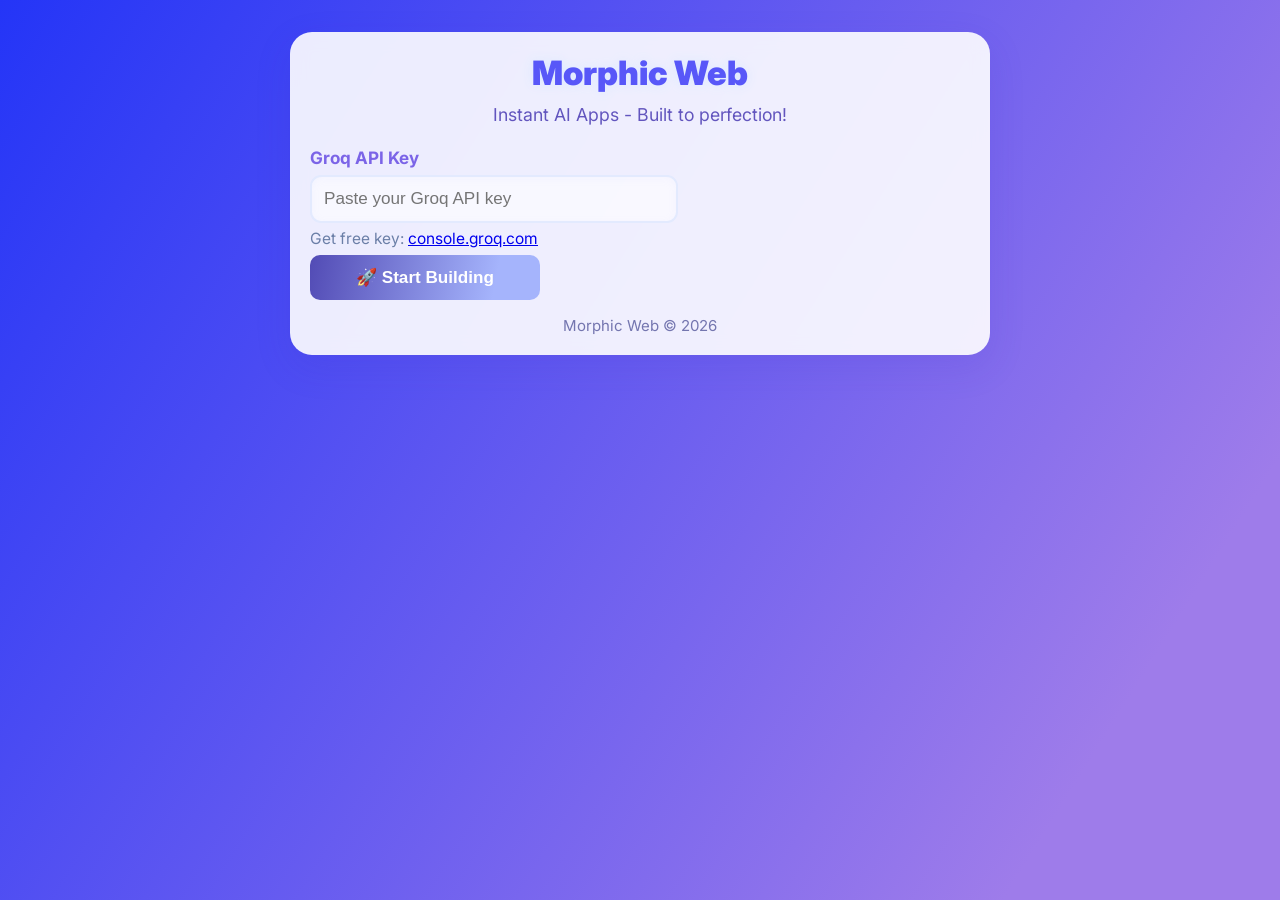
<file: index.html>
<!-- index.html -->
<!DOCTYPE html>
<html lang="en">
<head>
  <meta charset="UTF-8">
  <meta name="viewport" content="width=device-width,initial-scale=1.0,viewport-fit=cover">
  <title>Morphic Web — Instant AI Apps</title>
  <link href="https://fonts.googleapis.com/css2?family=Inter:wght@400;700;900&display=swap" rel="stylesheet">
  <link rel="stylesheet" href="styles.css">
</head>
<body>
<div class="container">
  <div class="header">
    <div class="logo">Morphic Web</div>
    <div class="slogan">Instant AI Apps - Built to perfection!</div>
  </div>
  <div class="setup-card" id="setupCard">
    <form onsubmit="event.preventDefault(); initializeExperience();">
      <div class="api-input-group">
        <label for="apiKey">Groq API Key</label>
        <input type="password" id="apiKey" required autocomplete="off" placeholder="Paste your Groq API key">
        <small>Get free key: <a href="https://console.groq.com/" target="_blank">console.groq.com</a></small>
      </div>
      <button type="submit" class="start-btn">🚀 Start Building</button>
    </form>
  </div>
  <div style="display:none" class="interaction-zone" id="interactionZone">
    <div class="examples">
      <div class="examples-title">Try these:</div>
      <div class="examples-list">
        <button type="button" class="example-btn" onclick="useExamplePrompt('AI assistant chatbot with message history, typing indicator, and error handling')">AI Assistant Chatbot</button>
        <button type="button" class="example-btn" onclick="useExamplePrompt('Premium calculator with history, memory (M+, M-, MR, MC), keyboard support, and dark mode toggle')">Premium Calculator</button>
        <button type="button" class="example-btn" onclick="useExamplePrompt('Todo app with drag-and-drop, priorities, search, filters, and local storage persistence')">Todo Pro</button>
        <button type="button" class="example-btn" onclick="useExamplePrompt('Real-time Markdown editor with live preview, autosave, and export to HTML/Markdown')">Markdown Editor</button>
        <button type="button" class="example-btn" onclick="useExamplePrompt('Personal finance dashboard with budgets, charts, and monthly summaries (no backend)')">Finance Dashboard</button>
        <button type="button" class="example-btn" onclick="useExamplePrompt('Flashcard trainer with spaced repetition scheduling and progress stats')">Flashcard Trainer</button>
        <button type="button" class="example-btn" onclick="useExamplePrompt('Recipe finder UI that fetches from an API proxy, with filters and favorites (stub fetch if needed)')">Recipe Finder</button>
        <button type="button" class="example-btn" onclick="useExamplePrompt('AI code reviewer that takes pasted code and returns annotated suggestions using the selected model')">AI Code Reviewer</button>
      </div>
    </div>
    <div class="model-select">
      <label for="modelSelect">Groq Model</label>
      <select id="modelSelect" disabled>
        <option>Loading models...</option>
      </select>
    </div>
    <div class="stats">
      <div class="stat-card"><h3 id="interactionCount">0</h3><p>Apps Built</p></div>
      <div class="stat-card"><h3 id="elementsCreated">0</h3><p>Components</p></div>
      <div class="stat-card"><h3 id="adaptations">0</h3><p>Live Apps</p></div>
    </div>
    <div class="user-input-area">
      <textarea id="userIntent" placeholder="Describe any app: game, calculator, todo list, AI assistant... I'll build it instantly!"></textarea>
      <button type="button" onclick="generateInterface()" class="generate-btn">✨ Build App</button>
    </div>
    <div class="generated-content" id="generatedContent">
      <p style="color:#68a;text-align:center;">Your app appears here instantly!</p>
    </div>
    <div class="history-log" id="historyLog"></div>
  </div>
  <div class="branding">Morphic Web &copy; 2026</div>
</div>
<script type="module" src="app.js"></script>
</body>
</html>
</file>
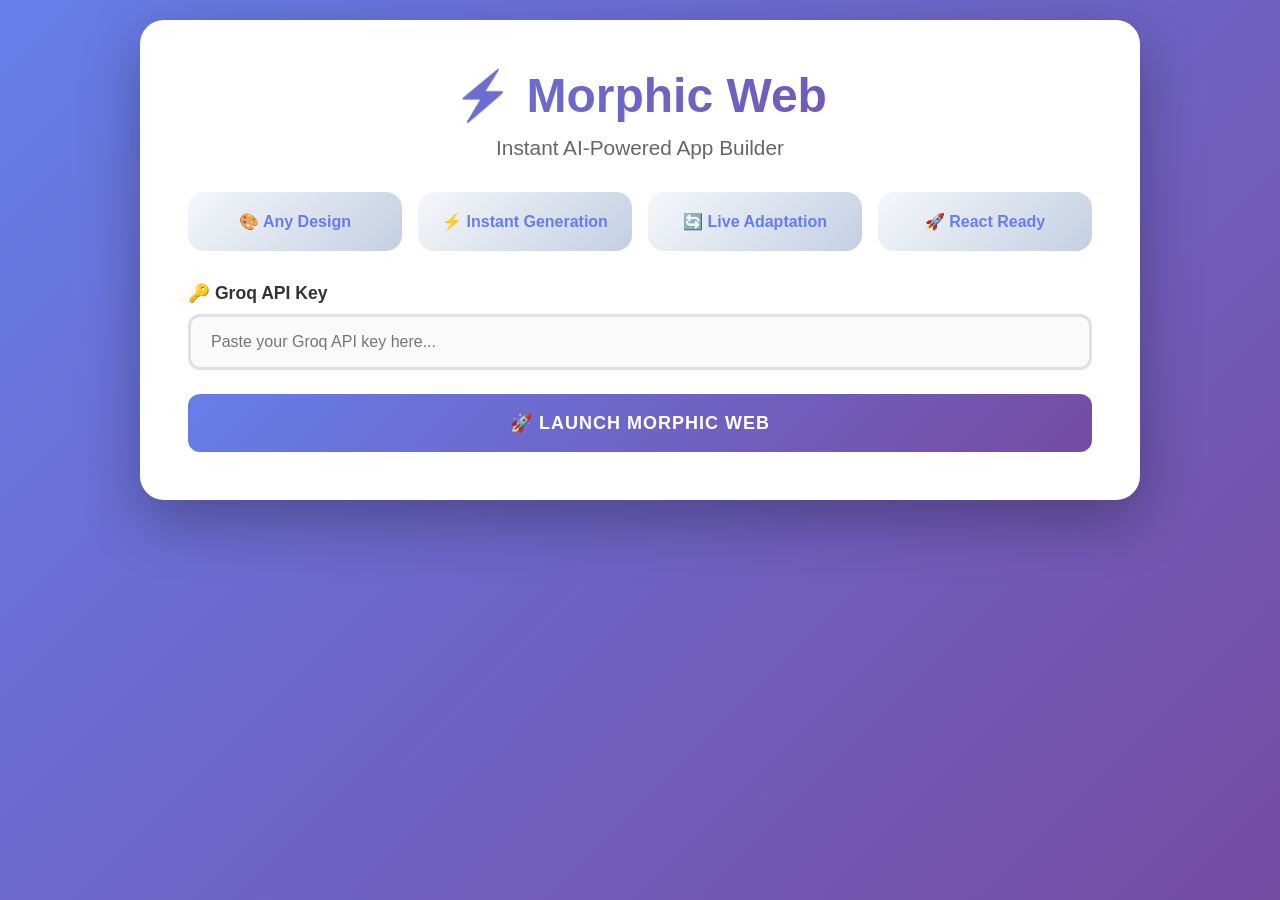
<file: generation.html>
<!DOCTYPE html>
<html lang="en">
<head>
  <meta charset="UTF-8">
  <meta name="viewport" content="width=device-width, initial-scale=1.0">
  <title>⚡ Morphic Web - Instant AI App Builder</title>
  <style>
    * { margin: 0; padding: 0; box-sizing: border-box; }
    
    body {
      font-family: -apple-system, BlinkMacSystemFont, 'Segoe UI', Roboto, sans-serif;
      background: linear-gradient(135deg, #667eea 0%, #764ba2 100%);
      min-height: 100vh;
      padding: 20px;
      color: #333;
    }
    
    .container {
      max-width: 1000px;
      margin: 0 auto;
    }
    
    .setup-card, .interaction-zone {
      background: white;
      border-radius: 24px;
      padding: 48px;
      box-shadow: 0 20px 60px rgba(0,0,0,0.3);
      margin-bottom: 24px;
    }
    
    .interaction-zone { display: none; }
    
    h1 {
      background: linear-gradient(135deg, #667eea 0%, #764ba2 100%);
      -webkit-background-clip: text;
      -webkit-text-fill-color: transparent;
      background-clip: text;
      font-size: 3em;
      font-weight: 800;
      text-align: center;
      margin-bottom: 12px;
    }
    
    .tagline {
      text-align: center;
      font-size: 1.3em;
      color: #666;
      margin-bottom: 32px;
      font-weight: 500;
    }
    
    .feature-grid {
      display: grid;
      grid-template-columns: repeat(auto-fit, minmax(200px, 1fr));
      gap: 16px;
      margin-bottom: 32px;
    }
    
    .feature-item {
      background: linear-gradient(135deg, #f5f7fa 0%, #c3cfe2 100%);
      padding: 20px;
      border-radius: 16px;
      text-align: center;
      font-weight: 600;
      color: #667eea;
    }
    
    .input-group {
      margin-bottom: 24px;
    }
    
    label {
      display: block;
      margin-bottom: 10px;
      font-weight: 700;
      font-size: 1.1em;
      color: #333;
    }
    
    input[type="text"], input[type="password"], textarea {
      width: 100%;
      padding: 16px 20px;
      border: 3px solid #e0e0e0;
      border-radius: 12px;
      font-size: 16px;
      font-family: inherit;
      transition: all 0.3s ease;
      background: #fafafa;
    }
    
    input:focus, textarea:focus {
      outline: none;
      border-color: #667eea;
      background: white;
      box-shadow: 0 0 0 4px rgba(102, 126, 234, 0.1);
    }
    
    textarea {
      min-height: 140px;
      resize: vertical;
      line-height: 1.6;
    }
    
    .btn {
      width: 100%;
      padding: 18px;
      background: linear-gradient(135deg, #667eea 0%, #764ba2 100%);
      color: white;
      border: none;
      border-radius: 12px;
      font-size: 18px;
      font-weight: 700;
      cursor: pointer;
      transition: all 0.3s ease;
      text-transform: uppercase;
      letter-spacing: 1px;
    }
    
    .btn:hover {
      transform: translateY(-3px);
      box-shadow: 0 12px 40px rgba(102, 126, 234, 0.5);
    }
    .btn:active {
      transform: translateY(-1px);
    }
    
    .btn:disabled {
      opacity: 0.5;
      cursor: not-allowed;
      transform: none;
    }
    
    .model-select {
      width: 100%;
      padding: 16px 20px;
      border: 3px solid #e0e0e0;
      border-radius: 12px;
      font-size: 16px;
      font-family: inherit;
      transition: all 0.3s ease;
      background: #fafafa;
      cursor: pointer;
    }

    .model-select:focus {
      outline: none;
      border-color: #667eea;
      background: white;
      box-shadow: 0 0 0 4px rgba(102, 126, 234, 0.1);
    }
.stats-bar {
      display: grid;
      grid-template-columns: repeat(auto-fit, minmax(140px, 1fr));
      gap: 16px;
      margin-bottom: 32px;
    }
    
    .stat-card {
      background: linear-gradient(135deg, #f093fb 0%, #f5576c 100%);
      padding: 20px;
      border-radius: 16px;
      text-align: center;
      color: white;
      box-shadow: 0 8px 24px rgba(240, 147, 251, 0.4);
    }
    
    .stat-label {
      font-size: 0.9em;
      opacity: 0.9;
      margin-bottom: 8px;
      text-transform: uppercase;
      letter-spacing: 1px;
      font-weight: 600;
    }
    
    .stat-value {
      font-size: 2.2em;
      font-weight: 800;
    }
    
    #generatedContent {
      background: white;
      border: 3px solid #e0e0e0;
      border-radius: 16px;
      min-height: 500px;
      margin-top: 24px;
      overflow: hidden;
      box-shadow: 0 8px 32px rgba(0,0,0,0.1);
    }
    
    .history-log {
      margin-top: 24px;
      padding: 24px;
      background: linear-gradient(135deg, #ffecd2 0%, #fcb69f 100%);
      border-radius: 16px;
      max-height: 300px;
      overflow-y: auto;
      box-shadow: 0 8px 24px rgba(252, 182, 159, 0.4);
    }
    
    .history-item {
      padding: 12px 16px;
      margin-bottom: 10px;
      background: white;
      border-left: 5px solid #667eea;
      border-radius: 8px;
      font-size: 0.95em;
      box-shadow: 0 2px 8px rgba(0,0,0,0.1);
    }
    
    .loading {
      text-align: center;
      padding: 80px 20px;
      font-size: 1.5em;
      color: #667eea;
      font-weight: 600;
    }
    
    .loading::after {
      content: '';
      animation: dots 1.5s infinite;
    }
    
    @keyframes dots {
      0%, 20% { content: '.'; }
      40% { content: '..'; }
      60%, 100% { content: '...'; }
    }
    
    .react-enhancement {
      display: none;
      position: fixed;
      top: 0;
      left: 0;
      width: 100%;
      height: 100%;
      background: rgba(0,0,0,0.85);
      z-index: 1000;
      align-items: center;
      justify-content: center;
      backdrop-filter: blur(10px);
    }
    
    .react-prompt {
      background: white;
      padding: 48px;
      border-radius: 24px;
      max-width: 600px;
      text-align: center;
      box-shadow: 0 24px 80px rgba(0,0,0,0.6);
      animation: slideUp 0.4s ease;
    }
    
    @keyframes slideUp {
      from {
        opacity: 0;
        transform: translateY(40px);
      }
      to {
        opacity: 1;
        transform: translateY(0);
      }
    }
    
    .react-prompt h2 {
      color: #667eea;
      margin-bottom: 24px;
      font-size: 2.2em;
    }
    
    .react-prompt p {
      color: #666;
      margin-bottom: 32px;
      font-size: 1.15em;
      line-height: 1.7;
    }
    
    .react-prompt button {
      margin: 12px;
      padding: 16px 40px;
      border: none;
      border-radius: 12px;
      font-size: 17px;
      font-weight: 700;
      cursor: pointer;
      transition: all 0.3s ease;
      text-transform: uppercase;
      letter-spacing: 0.5px;
    }
    
    .react-prompt .primary {
      background: linear-gradient(135deg, #667eea 0%, #764ba2 100%);
      color: white;
      box-shadow: 0 8px 24px rgba(102, 126, 234, 0.4);
    }
    
    .react-prompt .secondary {
      background: #f0f0f0;
      color: #333;
    }
    
    .react-prompt button:hover {
      transform: translateY(-3px);
    }
    
    @media (max-width: 768px) {
      .setup-card, .interaction-zone { padding: 32px 24px; }
      h1 { font-size: 2.2em; }
      .tagline { font-size: 1.1em; }
      .stats-bar { grid-template-columns: 1fr; }
      .react-prompt { margin: 20px; padding: 32px 24px; }
    }
  </style>
</head>
<body>
  <div class="container">
    
    <!-- Setup/Login Card -->
    <div class="setup-card" id="setupCard">
      <h1>⚡ Morphic Web</h1>
      <p class="tagline">Instant AI-Powered App Builder</p>
      
      <div class="feature-grid">
        <div class="feature-item">🎨 Any Design</div>
        <div class="feature-item">⚡ Instant Generation</div>
        <div class="feature-item">🔄 Live Adaptation</div>
        <div class="feature-item">🚀 React Ready</div>
      </div>
      
      <form id="setupForm">
        <div class="input-group">
          <label for="apiKey">🔑 Groq API Key</label>
          <input 
            type="password" 
            id="apiKey" 
            placeholder="Paste your Groq API key here..."
            required
          >
        </div>
        
        <button type="submit" class="btn">🚀 Launch Morphic Web</button>
      </form>
    </div>

    <!-- Main Interaction Zone -->
    <div class="interaction-zone" id="interactionZone">
      <h1>✨ Create Anything</h1>
      <div class="stats-bar">
        <div class="stat-card">
          <div class="stat-label">Interactions</div>
          <div class="stat-value" id="interactionCount">0</div>
        </div>
        <div class="stat-card">
          <div class="stat-label">Elements</div>
          <div class="stat-value" id="elementsCreated">0</div>
        </div>
        <div class="stat-card">
          <div class="stat-label">Adaptations</div>
          <div class="stat-value" id="adaptations">0</div>
        </div>
      </div>

      <div class="input-group">
        <label for="modelSelector">🤖 AI Model</label>
        <select id="modelSelector" class="model-select">
          <option value="llama-3.3-70b-versatile">Loading models...</option>
        </select>
      </div>
<div class="input-group">
        <label for="userIntent">💭 What do you want to build?</label>
        <textarea 
          id="userIntent" 
          placeholder="Describe anything... a calculator, game, dashboard, animation, tool, or creative experiment!"
        ></textarea>
      </div>

      <button onclick="generateInterface()" class="btn" id="generateBtn">✨ Generate Interface</button>

      <div id="generatedContent"></div>

      <div class="history-log" id="historyLog"></div>
    </div>

  </div>

  <!-- React Enhancement Modal -->
  <div class="react-enhancement" id="reactEnhancement">
    <div class="react-prompt">
      <h2>🚀 React Upgrade Available!</h2>
      <p>Your creation has reached the complexity threshold where React architecture would provide better performance and maintainability. Want to upgrade?</p>
      <button class="primary" onclick="enhanceWithReact()">⚡ Upgrade to React</button>
      <button class="secondary" onclick="keepCurrentVersion()">Keep Current Version</button>
    </div>
  </div>

<script>

let groqKey="", interactionCount=0, elementsCreated=0, adaptations=0, conversationHistory=[];
let currentAppCode = "";

function updateStats() {
  document.getElementById('interactionCount').textContent = interactionCount;
  document.getElementById('elementsCreated').textContent = elementsCreated;
  document.getElementById('adaptations').textContent = adaptations;
}

function logHistory(msg) {
  const log = document.getElementById('historyLog'), item = document.createElement('div');
  item.className = 'history-item'; item.textContent = `${new Date().toLocaleTimeString()} - ${msg}`;
  log.appendChild(item); log.scrollTop = log.scrollHeight;
}
async function fetchAvailableModels() {
  try {
    const response = await fetch('https://api.groq.com/openai/v1/models', {
      headers: {
        'Authorization': `Bearer ${groqKey}`,
        'Content-Type': 'application/json'
      }
    });
    
    if (!response.ok) {
      console.error('Failed to fetch models');
      return;
    }
    
    const data = await response.json();
    const modelSelector = document.getElementById('modelSelector');
    modelSelector.innerHTML = '';
    
    const chatModels = data.data.filter(model => 
      model.active && 
      !model.id.includes('whisper') && 
      !model.id.includes('guard') &&
      !model.id.includes('llava')
    ).sort((a, b) => {
      if (a.id.includes('llama-3.3')) return -1;
      if (b.id.includes('llama-3.3')) return 1;
      return a.id.localeCompare(b.id);
    });
    
    chatModels.forEach(model => {
      const option = document.createElement('option');
      option.value = model.id;
      option.textContent = `${model.id} (${model.context_window} tokens)`;
      if (model.id === 'llama-3.3-70b-versatile') {
        option.selected = true;
      }
      modelSelector.appendChild(option);
    });
    
    logHistory(`✅ Loaded ${chatModels.length} available models`);
    
  } catch (error) {
    console.error('Error fetching models:', error);
    logHistory('⚠️ Could not fetch models, using default');
  }
}

function initializeExperience(e) {
  if(e) e.preventDefault();
  
  groqKey = document.getElementById('apiKey').value.trim();
  if(!groqKey) { 
    alert('Please paste your Groq API key!'); 
    return false;
  }
  
  window.groqKey = groqKey;
  document.getElementById('setupCard').style.display="none";
  document.getElementById('interactionZone').style.display="block";
  logHistory('🚀 Session initialized - Ready to build!');
  
  fetchAvailableModels();
  
  setTimeout(() => {
    document.getElementById('interactionZone').scrollIntoView({ behavior: 'smooth' });
  }, 100);
  
  return false;
}
async function generateInterface() {
  const userInput = document.getElementById('userIntent').value.trim();
  if (!userInput) { alert('Please describe what you want to create!'); return; }

  const btn = document.getElementById('generateBtn');
  btn.disabled = true;
  btn.textContent = '⏳ Generating...';

  const container = document.getElementById('generatedContent');
  container.innerHTML = '<div class="loading">Creating your interface</div>';

  interactionCount++;
  conversationHistory.push({ role: 'user', content: userInput });

  try {
    const generatedHTML = await callGroqAPI(userInput);
    currentAppCode = generatedHTML;
    
    parseAndInjectHTML(generatedHTML, container);
    
    updateStats();
    logHistory(`✅ Generated: ${userInput.substring(0, 50)}...`);
    
    conversationHistory.push({ role: 'assistant', content: `Generated interface with ${elementsCreated} elements` });
    
    checkForReactEnhancement();
    
  } catch (error) {
    container.innerHTML = `<div style="color: #d32f2f; padding: 40px; text-align: center;"><h3>⚠️ Generation Failed</h3><p>${error.message}</p></div>`;
    logHistory(`❌ Error: ${error.message}`);
  } finally {
    btn.disabled = false;
    btn.textContent = '✨ Generate Interface';
  }
}
function checkForReactEnhancement() {
  if (interactionCount >= 1 && currentAppCode) {
    setTimeout(() => enhanceWithReact(), 500);
  }
}
async function enhanceWithReact() {
  const container = document.getElementById('generatedContent');
  container.innerHTML = '<div class="loading">🚀 Upgrading to React</div>';
  
  const reactPrompt = `Convert this into a modern React functional component with hooks. Ensure you return valid HTML including <!DOCTYPE html> and proper React structure:

${currentAppCode}`;
  
  try {
    const reactCode = await callGroqAPI(reactPrompt, true);
    if (!reactCode.includes('React') && !reactCode.includes('react')) {
      throw new Error("React code not generated");
    }
    parseAndInjectHTML(reactCode, container);
    adaptations++;
    updateStats();
    logHistory('⚡ Upgraded to React architecture');
  } catch (error) {
    parseAndInjectHTML(currentAppCode, container);
    logHistory('⚠️ React upgrade skipped, using original code');
  }
}
function keepCurrentVersion() {
  document.getElementById('reactEnhancement').style.display = 'none';
  logHistory('Kept vanilla JavaScript version');
}

function ensureResponsive(html) {
  if (!html.includes('viewport') && !html.includes('@media')) {
    const responsiveCSS = `
      <style>
        @media (max-width: 768px) {
          body { padding: 10px !important; font-size: 14px; }
          * { max-width: 100%; }
        }
      </style>
    `;
    return html.replace('</head>', responsiveCSS + '</head>');
  }
  return html;
}

async function callGroqAPI(userPrompt, isReactUpgrade = false) {
  const systemPrompt = `You are an expert web developer. Create complete, functional, beautiful HTML pages with inline CSS and JavaScript.

REQUIREMENTS:
- Generate a complete HTML document with <!DOCTYPE html>
- Include inline CSS in <style> tags for modern, attractive design
- Include a <script> tag with all JavaScript functionality
- Make it fully interactive and functional
- Use modern ES6+ JavaScript
- Ensure responsive design
- Add smooth animations and transitions
- Make it visually impressive with gradients, shadows, and modern UI

Return ONLY the complete HTML code, no explanations or markdown.`;

  const messages = isReactUpgrade 
    ? [{ role: 'system', content: systemPrompt }, { role: 'user', content: userPrompt }]
    : [{ role: 'system', content: systemPrompt }, ...conversationHistory.slice(-5), { role: 'user', content: userPrompt }];

  const response = await fetch('https://api.groq.com/openai/v1/chat/completions', {
    method: 'POST',
    headers: {
      'Authorization': `Bearer ${groqKey}`,
      'Content-Type': 'application/json'
    },
    body: JSON.stringify({
      model: document.getElementById('modelSelector').value,
messages: messages,
      temperature: 0.85,
      max_tokens: 4096,
      top_p: 0.95
    })
  });

  if (!response.ok) {
    const errorData = await response.json().catch(() => ({}));
    throw new Error(`API Error ${response.status}: ${errorData.error?.message || response.statusText}`);
  }

  const data = await response.json();
  let content = data.choices[0].message.content.trim();
  
  const validateHTML = content.includes('<!DOCTYPE') || content.includes('<html');
  
  if (!validateHTML) {
    try {
      const decodedAttempt = atob(
        content.replace(/[^A-Za-z0-9+\/=]/g, '')
      );
      if (decodedAttempt.includes('<!DOCTYPE') || decodedAttempt.includes('<html')) {
        content = decodedAttempt;
      }
    } catch(e) {
      console.error("Encoding error:", e);
      content = data.choices[0].message.content.trim();
    }
  }
  
  const bt = '`' + '`' + '`'; content = content.replace(new RegExp(bt + 'javascript|' + bt + 'html|' + bt, 'g'), '');
  
  if (validateHTML) {
    const hasValidContent = content && (
      /<div/i.test(content) || 
      /<button/i.test(content) ||
      /<input/i.test(content) ||
      /<form/i.test(content) ||
      /<canvas/i.test(content) ||
      /<svg/i.test(content)
    );
    
    if (!hasValidContent) {
      throw new Error("Generated content doesn't contain valid HTML elements");
    }
    
    return ensureResponsive(content);
  }
  
  throw new Error("Invalid HTML structure received from API");
}

function parseAndInjectHTML(html, container) {
  const styleClosing = '<' + '/' + 'style>';
  const scriptClosing = '<' + '/' + 'script' + '>';
  
  const stylePattern = new RegExp('<style[^>]*>([\\s\\S]*?)' + styleClosing, 'i');
  const styleMatch = html.match(stylePattern);
  const styleContent = styleMatch ? styleMatch[1] : "";
  html = html.replace(new RegExp('<style[^>]*>[\\s\\S]*?' + styleClosing, 'gi'), "");
  
  const scriptPattern = new RegExp('<script[^>]*>([\\s\\S]*?)' + scriptClosing, 'i');
  const scriptMatch = html.match(scriptPattern);
  const scriptContent = scriptMatch ? scriptMatch[1] : "";
  html = html.replace(new RegExp('<script[^>]*>[\\s\\S]*?' + scriptClosing, 'gi'), "");
  
  html = html.replace(/\\/g, '/');
  
  container.innerHTML = html;
  
  if (styleContent) {
    const styleElement = document.createElement('style');
    styleElement.textContent = styleContent;
    container.appendChild(styleElement);
  }
  
  if (scriptContent) {
    const scriptElement = document.createElement('script');
    scriptElement.textContent = scriptContent;
    container.appendChild(scriptElement);
  }
  
  elementsCreated = countElements(html);
}

function countElements(html) {
  const matches = html.match(/<[a-z][^>]*>/gi);
  return matches ? matches.length : 0;
}

document.addEventListener("DOMContentLoaded", ()=>{
  const setupForm = document.getElementById('setupForm');
  if(setupForm) {
    setupForm.addEventListener('submit', initializeExperience);
  }
  
  document.getElementById('userIntent')?.addEventListener('keydown',(e)=>{
    if(e.key==='Enter'&&e.ctrlKey) generateInterface();
  });
});

</script>
</body>
</html>
</file>
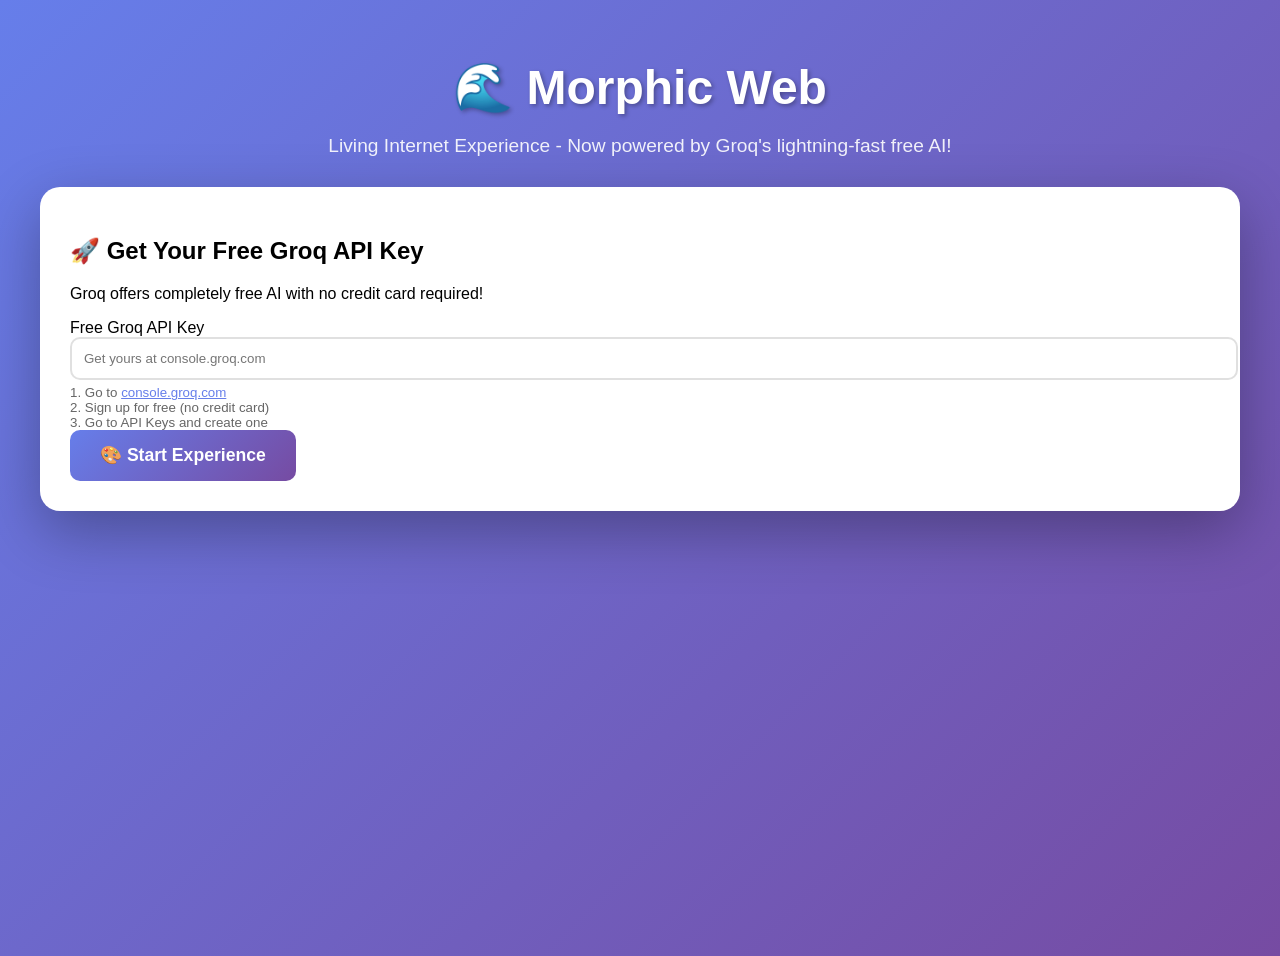
<file: Live/index2.html>
<!DOCTYPE html>
<html lang="en">
<head>
    <meta charset="UTF-8">
    <meta name="viewport" content="width=device-width, initial-scale=1.0">
    <title>Morphic Web - Living Internet (Groq Powered)</title>
    <style>
        body {
            font-family: 'Segoe UI', Tahoma, Geneva, Verdana, sans-serif;
            background: linear-gradient(135deg, #667eea 0%, #764ba2 100%);
            min-height: 100vh; padding: 20px; transition: all 0.5s ease;
        }
        .container { max-width: 1200px; margin: 0 auto; }
        .header { text-align: center; color: white; margin-bottom: 30px; }
        .header h1 { font-size: 3em; margin-bottom: 10px; text-shadow: 2px 2px 4px rgba(0,0,0,0.3); }
        .header p { font-size: 1.2em; opacity: 0.9; }
        .setup-card { background: white; border-radius: 20px; padding: 30px; margin-bottom: 20px; box-shadow: 0 20px 60px rgba(0,0,0,0.3); }
        .interaction-zone { background: white; border-radius: 20px; padding: 30px; box-shadow: 0 20px 60px rgba(0,0,0,0.3); }
        .user-input-area textarea { width: 100%; padding: 15px; border: 2px solid #e0e0e0; border-radius: 10px; min-height: 100px; resize: vertical; }
        .generated-content { margin-top: 20px; padding: 20px; background: #f8f9fa; border-radius: 10px; min-height: 200px; }
        .loading { text-align: center; padding: 40px; color: #667eea; }
        .error-message { background: #ff4444; color: white; padding: 15px; border-radius: 10px; margin-top: 10px; }
        .stats { display: flex; gap: 20px; margin-top: 20px; flex-wrap: wrap; }
        .stat-card { flex: 1; min-width: 150px; background: linear-gradient(135deg, #667eea 0%, #764ba2 100%); color: white; padding: 20px; border-radius: 10px; text-align: center; }
        .stat-card h3 { font-size: 2em; margin-bottom: 5px; }
        .history-log { margin-top: 20px; padding: 15px; background: #f8f9fa; border-radius: 10px; max-height: 200px; overflow-y: auto; }
        .history-item { padding: 8px; margin-bottom: 5px; background: white; border-radius: 5px; font-size: 0.9em; }
        button { background: linear-gradient(135deg, #667eea 0%, #764ba2 100%); color: white; border: none; padding: 15px 30px; border-radius: 10px; font-size: 1.1em; cursor: pointer; font-weight: 600; }
        .api-input-group input { width: 100%; padding: 12px; border: 2px solid #e0e0e0; border-radius: 10px; }
        .api-input-group small { display: block; margin-top: 5px; color: #666; }
        .api-input-group a { color: #667eea; }
    </style>
</head>
<body>
<div class="container">
    <div class="header">
        <h1>🌊 Morphic Web</h1>
        <p>Living Internet Experience - Now powered by Groq's lightning-fast free AI!</p>
    </div>
    <div class="setup-card" id="setupCard">
        <h2>🚀 Get Your Free Groq API Key</h2>
        <p>Groq offers completely free AI with no credit card required!</p>
        <div class="api-input-group">
            <label>Free Groq API Key</label>
            <input type="password" id="apiKey" placeholder="Get yours at console.groq.com"/>
            <small>1. Go to <a href="https://console.groq.com" target="_blank">console.groq.com</a><br>
            2. Sign up for free (no credit card)<br>
            3. Go to API Keys and create one</small>
        </div>
        <button onclick="initializeExperience()">🎨 Start Experience</button>
    </div>
    <div class="interaction-zone" id="interactionZone" style="display:none;">
        <h2>💬 Your Adaptive Interface</h2>
        <div class="stats">
            <div class="stat-card"><h3 id="interactionCount">0</h3><p>Interactions</p></div>
            <div class="stat-card"><h3 id="elementsCreated">0</h3><p>Elements Created</p></div>
            <div class="stat-card"><h3 id="adaptations">0</h3><p>Adaptations</p></div>
        </div>
        <div class="user-input-area">
            <textarea id="userIntent" placeholder="What would you like to do? (e.g., 'help me learn coding', 'create a music player', 'build a calculator')..."></textarea>
            <button onclick="generateInterface()" style="margin-top: 10px;">✨ Generate Interface</button>
        </div>
        <div class="generated-content" id="generatedContent">
            <p style="color: #999; text-align: center;">Your dynamically generated interface will appear here...</p>
        </div>
        <div class="history-log" id="historyLog"><strong>History:</strong></div>
    </div>
</div>
<script>
    let apiKey = '', interactionCount = 0, elementsCreated = 0, adaptations = 0, conversationHistory = [];
    
    function initializeExperience() {
        apiKey = document.getElementById('apiKey').value.trim();
        if (!apiKey) { alert('Please enter your Groq API key'); return; }
        document.getElementById('setupCard').style.display = 'none';
        document.getElementById('interactionZone').style.display = 'block';
        logHistory('🎉 Groq-powered experience initialized');
        setTimeout(generateWelcomeInterface, 500);
    }
    
    async function generateWelcomeInterface() {
        const content = document.getElementById('generatedContent');
        content.innerHTML = '<div class="loading">Generating welcome interface...</div>';
        try {
            const html = await callGroqAPI("Create a beautiful welcome interface with 4 interactive cards for exploring different topics like music, learning, creativity, and productivity. Use vibrant CSS gradients and modern design. Return only HTML with inline styles, no explanations.");
            content.innerHTML = html;
            elementsCreated += 4; updateStats(); attachDynamicListeners();
            logHistory('👋 Welcome interface generated');
        } catch (error) {
            content.innerHTML = `<div class="error-message">Error: ${error.message}</div>`;
        }
    }
    
    async function generateInterface() {
        const intent = document.getElementById('userIntent').value.trim();
        if (!intent) { alert('Please tell me what you want!'); return; }
        const content = document.getElementById('generatedContent');
        content.innerHTML = '<div class="loading">Morphing interface...</div>';
        interactionCount++; updateStats();
        
        const context = conversationHistory.length > 0 ? `Previous: ${conversationHistory.slice(-2).join(', ')}` : '';
        const prompt = `Create an interactive HTML interface for: "${intent}" ${context}
        Requirements: Modern design with gradients, interactive elements, data-action attributes for buttons, inline CSS only.
        Return ONLY HTML, no explanations or code blocks.`;
        
        try {
            const html = await callGroqAPI(prompt);
            content.innerHTML = html;
            conversationHistory.push(intent);
            elementsCreated += countElements(html); adaptations++;
            updateStats(); attachDynamicListeners();
            logHistory(`🎨 Interface: ${intent.substring(0, 40)}...`);
            document.getElementById('userIntent').value = '';
        } catch (error) {
            content.innerHTML = `<div class="error-message">Error: ${error.message}</div>`;
        }
    }
    
    async function callGroqAPI(prompt) {
        const response = await fetch('https://api.groq.com/openai/v1/chat/completions', {
            method: 'POST',
            headers: { 'Authorization': `Bearer ${apiKey}`, 'Content-Type': 'application/json' },
            body: JSON.stringify({
                messages: [{ role: 'user', content: prompt }],
                model: 'llama-3.3-70b-versatile', // Free model
                max_tokens: 2048, temperature: 0.8
            })
        });
        
        if (!response.ok) {
            const error = await response.json();
            throw new Error(error.error?.message || `HTTP ${response.status}`);
        }
        
        const data = await response.json();
        if (!data.choices?.[0]?.message?.content) {
            throw new Error('No response content from Groq');
        }
        
        let html = data.choices[0].message.content.trim();
        html = html.replace(/``````/g, '');
        return html;
    }
    
    function attachDynamicListeners() {
        document.querySelectorAll('[data-action]').forEach(el => {
            el.addEventListener('click', async (e) => {
                e.preventDefault();
                document.getElementById('userIntent').value = el.getAttribute('data-action');
                await generateInterface();
            });
        });
    }
    
    function countElements(html) {
        const div = document.createElement('div');
        div.innerHTML = html;
        return div.querySelectorAll('*').length;
    }
    
    function updateStats() {
        document.getElementById('interactionCount').textContent = interactionCount;
        document.getElementById('elementsCreated').textContent = elementsCreated;
        document.getElementById('adaptations').textContent = adaptations;
    }
    
    function logHistory(msg) {
        const log = document.getElementById('historyLog');
        const item = document.createElement('div');
        item.className = 'history-item';
        item.textContent = `${new Date().toLocaleTimeString()} - ${msg}`;
        log.appendChild(item);
        log.scrollTop = log.scrollHeight;
    }
</script>
</body>
</html>
</file>
<file: styles.css>
/* styles.css */
html, body { 
  height: 100%; 
  overflow-x: hidden;
}

body {
  font-family: 'Inter', sans-serif;
  background: linear-gradient(122deg, #2435f7 0%, #9e7cea 85%);
  min-height: 100vh;
  background-attachment: fixed;
  color: #182042;
  margin: 0; 
  padding: 0;
}

.container {
  max-width: 100vw;
  width: 95%;
  max-width: 700px;
  margin: 32px auto 20px;
  background: rgba(255,255,255,0.90);
  border-radius: 22px;
  box-shadow: 0 12px 36px 0 rgba(60,50,200,0.13);
  padding: 20px;
  backdrop-filter: blur(9px);
  position: relative;
  box-sizing: border-box;
}

.generated-content {
  margin-top: 12px;
  padding: 14px 10px 20px 10px;
  background: rgba(245,250,255,0.94);
  border-radius: 10px;
  min-height: 78px;
  max-width: 100%;
  overflow-x: auto;
  overflow-y: auto;
  box-sizing: border-box;
  word-wrap: break-word;
}

.generated-content * {
  max-width: 100% !important;
  box-sizing: border-box !important;
}

.generated-content div,
.generated-content #mainAPP,
.generated-content .mainAPP {
  max-width: 100% !important;
  overflow-x: auto !important;
  word-wrap: break-word !important;
  box-sizing: border-box !important;
}

.generated-content input,
.generated-content textarea,
.generated-content button,
.generated-content table {
  max-width: 100% !important;
  box-sizing: border-box !important;
}

.generated-content table {
  width: 100% !important;
  table-layout: fixed !important;
}

.header {
  text-align:center;
  margin-bottom:22px;
}

.logo {
  font-size:2.1em;
  color:#5857f8;
  font-weight:900; 
  text-shadow:0 0 12px #dbeafe;
}

.slogan {
  font-size:1.11em;
  opacity:.88;
  color:#4f40b5;
  margin:11px auto 0;
  text-align:center;
}

.setup-card, .interaction-zone {
  margin-bottom:16px;
}

.examples { 
  margin-bottom: 14px;
  padding: 12px;
  background: linear-gradient(135deg, #f8f9ff 0%, #eef2ff 100%);
  border-radius: 12px;
  border: 1px solid #e0e7ff;
}
.examples-title { 
  font-weight: 800;
  font-size: 0.95em;
  color: #5b60ea;
  margin-bottom: 8px;
  text-transform: uppercase;
  letter-spacing: 0.5px;
}
.examples-list { 
  display: flex;
  flex-wrap: wrap;
  gap: 8px;
}
.example-btn {
  border: 1px solid #c7d2fe;
  background: linear-gradient(135deg, #ffffff 0%, #f8faff 100%);
  color: #4338ca;
  padding: 9px 14px;
  border-radius: 10px;
  cursor: pointer;
  box-shadow: 0 2px 4px #6366f114;
  font-weight: 600;
  font-size: 0.9em;
  transition: all 0.2s ease;
}
.example-btn:hover {
  background: linear-gradient(135deg, #eef2ff 0%, #e0e7ff 100%);
  border-color: #a5b4fc;
  transform: translateY(-1px);
  box-shadow: 0 4px 8px #6366f124;
}

.model-select {
  margin-bottom:10px;
}

.model-select label {
  font-size:1.02em;
  font-weight:700;
  color:#6a5ae0;
  display:block;
  margin-bottom:6px;
}

.model-select select {
  font-size:1.02em;
  padding:10px 12px;
  width:100%;
  max-width:360px;
  border:2px solid #e3eafe;
  border-radius:10px;
  background:#ffffff;
  box-shadow:0 2px 9px #b6bffb12 inset;
}

.api-input-group label {
  font-size:1.07em;
  font-weight:700;
  color:#7b64e7;
  display:block;
  margin-bottom:7px;
}

.api-input-group input {
  font-size:1.07em;
  padding:12px;
  width:95%;
  max-width:340px;
  border:2.1px solid #e3eafe;
  border-radius:11px;
  outline:none;
  margin-bottom:6px; 
  background:rgba(255,255,255,0.6);
  box-shadow:0 2px 9px #b6bffb12 inset;
}

.api-input-group small {
  color:#6b7fa7;
  font-size:0.97em;
  margin-bottom:7px;
  display:block;
}

.start-btn {
  padding:12px 46px;
  border-radius:10px;
  font-size:1.07em;
  font-weight:700;
  background:linear-gradient(101deg,#524bb5 0%,#a5b4fc 80%);
  color:#fff;
  border:none;
  cursor:pointer;
}

.start-btn:hover {
  background:#7b64e7;
}

.stats {
  display:flex;
  gap:13px;
  margin-bottom:9px;
  flex-wrap:wrap;
}

.stat-card {
  flex:1;
  min-width:120px;
  padding:8px 3px;
  background:linear-gradient(91deg,#8bb2fe 10%,#add2fb 90%);
  color:#4027ba;
  border-radius:9px;
  text-align:center;
  font-weight:800;
  box-shadow:0 2px 7px #0001;
}

.stat-card h3 {
  margin:0;
  font-size:1.15em;
}

.stat-card p {
  margin:2px 0 0;
  opacity:.81;
  font-size:.97em;
}

.user-input-area {
  margin-bottom:8px;
  display:flex;
  gap:9px;
  flex-wrap:wrap;
}

.user-input-area textarea {
  flex:1;
  min-width:250px;
  padding:13px 16px;
  border-radius:11px;
  min-height:50px;
  font-size:1.07em;
  border:2.1px solid #dadcff;
  background:#fbfbff;
  box-shadow:0 1.2px 9px #a9aaff10 inset;
  font-weight:600;
  letter-spacing:.01em;
  resize:vertical;
}

.user-input-area textarea:focus {
  border-color:#7b64e7;
}

.generate-btn {
  background:linear-gradient(89deg,#6267eb 12%,#4ee5fd 95%);
  color:white;
  border:none;
  padding:11px 17px;
  border-radius:11px;
  font-size:1.1em;
  font-weight:900;
  cursor:pointer;
}

.generate-btn:hover {
  background:#5ec6fb;
}

.loading {
  text-align:center;
  padding:10px;
  color:#7b64e7;
  font-size:1.11em;
}

.error-message {
  background:#f84a77;
  color:#fff;
  padding:9px 13px;
  border-radius:7px;
  margin-top:7px;
}

.branding {
  text-align:center;
  font-size:.94em;
  color:#7476af;
  margin-top:16px;
}

.history-log {
  margin-top:9px;
  padding:6px 8px;
  background:#f7f8fc;
  border-radius:8px;
  max-height:65px;
  overflow-y:auto;
  border:1.2px solid #e5e5fd;
}

.history-item {
  padding:4px 9px 3px 8px;
  margin-bottom:3px;
  background:#fff9;
  border-radius:5px;
  font-size:1em;
  border:1px solid #dfdbff;
}

@media(max-width:900px) {
  .container {
    width:98%;
    padding:15px;
  }
  .stats {
    flex-direction:column;
    gap:4px;
  }
  .user-input-area {
    flex-direction:column;
  }
  .user-input-area textarea {
    min-width:100%;
  }
}
</file>
